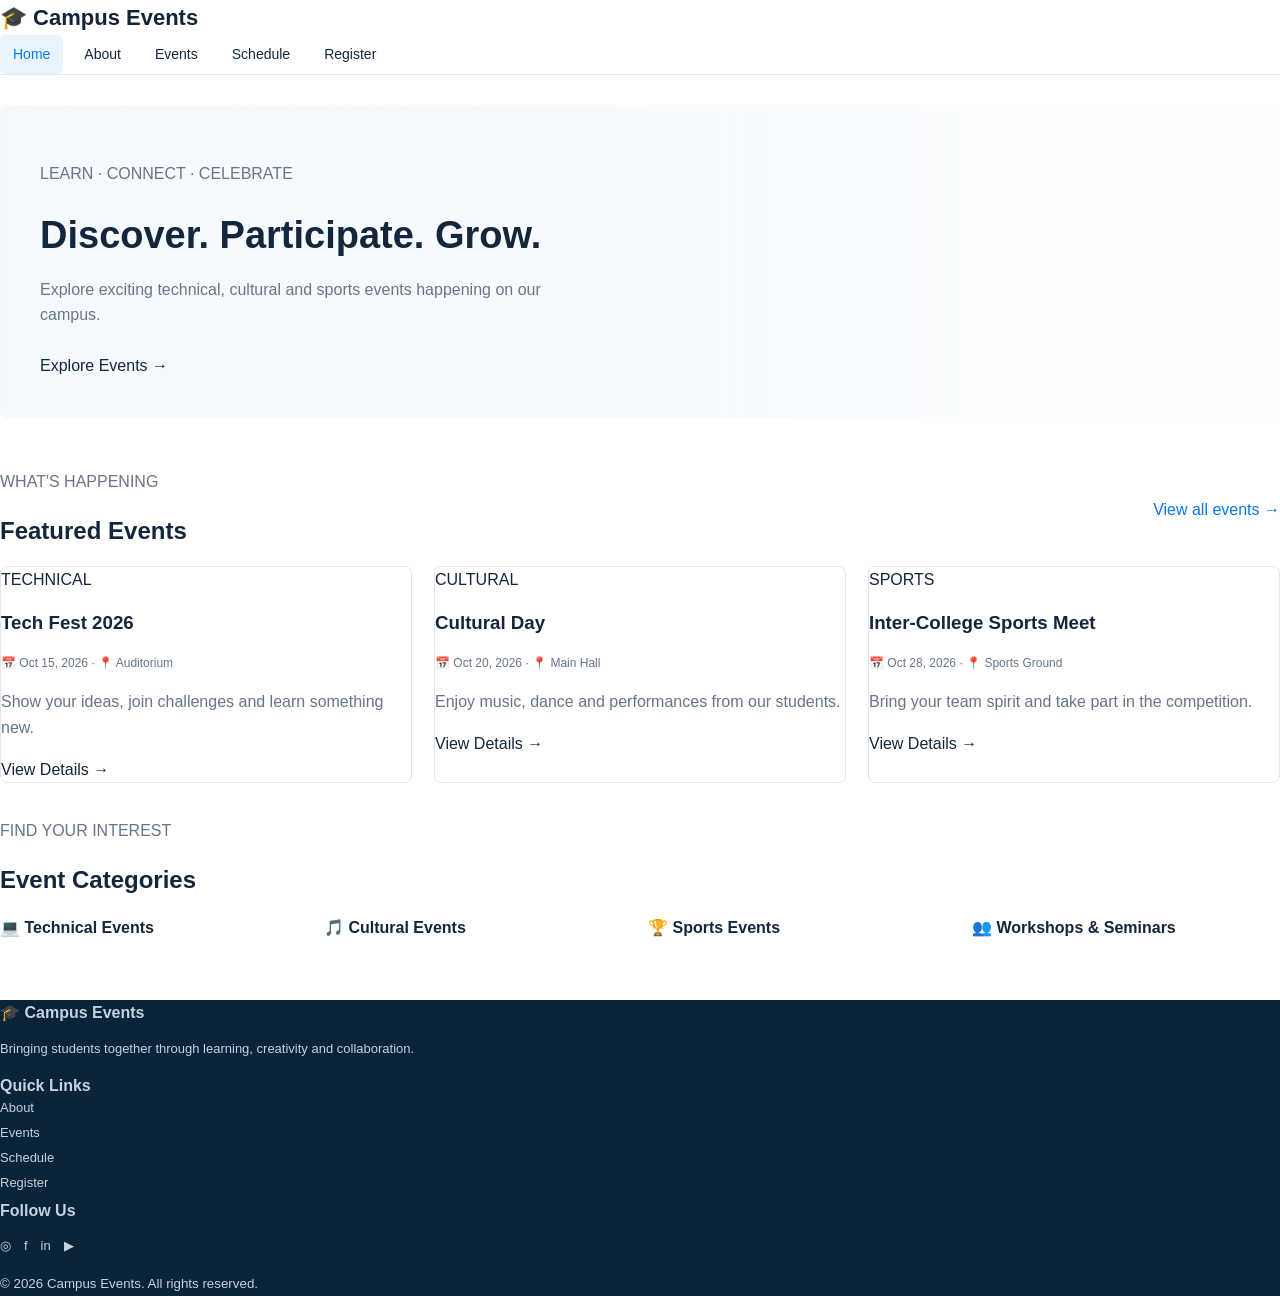
<file: campus.html>
<!DOCTYPE html>
<html lang="en">
<head>
    <meta charset="UTF-8">
    <meta name="viewport" content="width=device-width, initial-scale=1.0">
    <title>Campus Events | Home</title>
    <link rel="stylesheet" href="style.css">
</head>
<body>
    <header class="site-header">
        <a class="logo" href="index.html">
            🎓 Campus <span>Events</span>
        </a>

        <nav>
            <a class="active" href="index.html">Home</a>
            <a href="about.html">About</a>
            <a href="events.html">Events</a>
            <a href="schedule.html">Schedule</a>
            <a href="register.html">Register</a>
        </nav>
    </header>

    <main>
        <section class="hero">
            <div class="hero-content">
                <p class="eyebrow">LEARN · CONNECT · CELEBRATE</p>

                <h1>Discover. Participate. Grow.</h1>

                <p>
                    Explore exciting technical, cultural and sports
                    events happening on our campus.
                </p>

                <a class="button" href="events.html">
                    Explore Events →
                </a>
            </div>
        </section>

        <section class="section">
            <div class="section-heading">
                <div>
                    <p class="eyebrow">WHAT'S HAPPENING</p>
                    <h2>Featured Events</h2>
                </div>

                <a href="events.html">View all events →</a>
            </div>

            <div class="event-grid">
                <article class="event-card">
                    <div class="event-image tech-image">
                        <span>TECHNICAL</span>
                    </div>

                    <div class="event-info">
                        <h3>Tech Fest 2026</h3>
                        <p class="event-meta">
                            📅 Oct 15, 2026 · 📍 Auditorium
                        </p>
                        <p>
                            Show your ideas, join challenges and
                            learn something new.
                        </p>
                        <a class="button small"
                           href="event-details.html">
                            View Details →
                        </a>
                    </div>
                </article>

                <article class="event-card">
                    <div class="event-image culture-image">
                        <span>CULTURAL</span>
                    </div>

                    <div class="event-info">
                        <h3>Cultural Day</h3>
                        <p class="event-meta">
                            📅 Oct 20, 2026 · 📍 Main Hall
                        </p>
                        <p>
                            Enjoy music, dance and performances
                            from our students.
                        </p>
                        <a class="button small"
                           href="event-details.html">
                            View Details →
                        </a>
                    </div>
                </article>

                <article class="event-card">
                    <div class="event-image sports-image">
                        <span>SPORTS</span>
                    </div>

                    <div class="event-info">
                        <h3>Inter-College Sports Meet</h3>
                        <p class="event-meta">
                            📅 Oct 28, 2026 · 📍 Sports Ground
                        </p>
                        <p>
                            Bring your team spirit and take part
                            in the competition.
                        </p>
                        <a class="button small"
                           href="event-details.html">
                            View Details →
                        </a>
                    </div>
                </article>
            </div>
        </section>

        <section class="section category-section">
            <p class="eyebrow">FIND YOUR INTEREST</p>
            <h2>Event Categories</h2>

            <div class="category-grid">
                <a href="events.html">
                    💻 <strong>Technical Events</strong>
                </a>
                <a href="events.html">
                    🎵 <strong>Cultural Events</strong>
                </a>
                <a href="events.html">
                    🏆 <strong>Sports Events</strong>
                </a>
                <a href="events.html">
                    👥 <strong>Workshops & Seminars</strong>
                </a>
            </div>
        </section>
    </main>

    <footer class="site-footer">
        <div>
            <strong>🎓 Campus Events</strong>
            <p>
                Bringing students together through learning,
                creativity and collaboration.
            </p>
        </div>

        <div>
            <strong>Quick Links</strong>
            <a href="about.html">About</a>
            <a href="events.html">Events</a>
            <a href="schedule.html">Schedule</a>
            <a href="register.html">Register</a>
        </div>

        <div>
            <strong>Follow Us</strong>
            <p>◎　f　in　▶</p>
        </div>

        <small>© 2026 Campus Events. All rights reserved.</small>
    </footer>
</body>
</html>
</file>
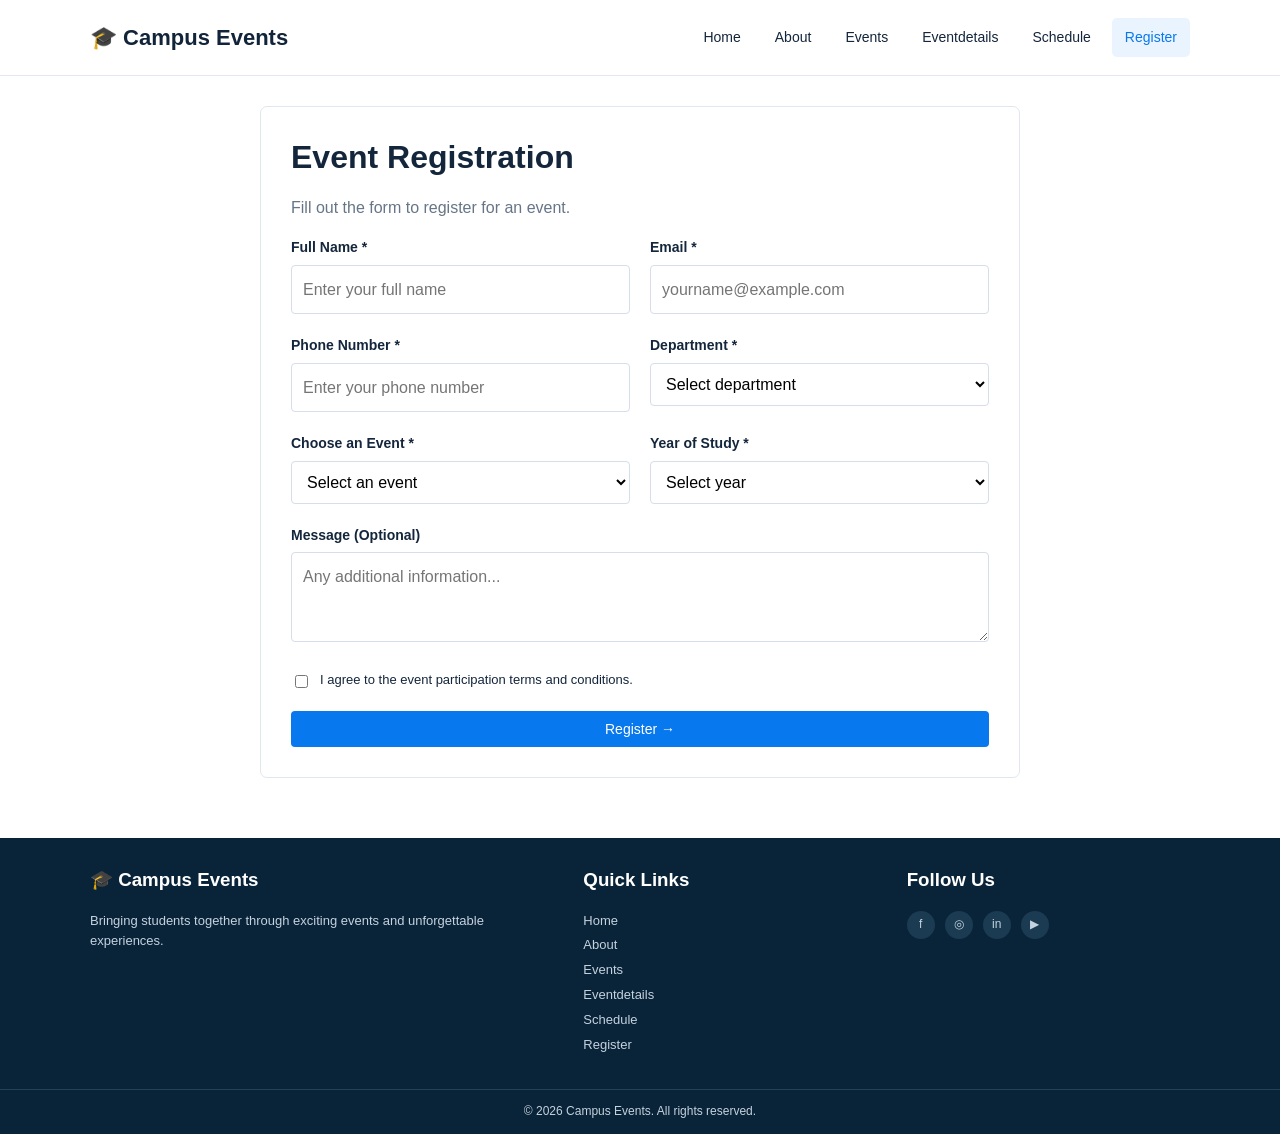
<file: register.html>
<!DOCTYPE html>
<html lang="en">
<head>
  <meta charset="UTF-8">
  <meta name="viewport" content="width=device-width, initial-scale=1.0">
  <title>Register | Campus Events</title>
  <link rel="stylesheet" href="style.css">
</head>

<body>
  <header>
    <div class="container header-content">
      <a href="index.html" class="logo">🎓 Campus Events</a>

      <nav aria-label="Main navigation">
        <a href="index.html">Home</a>
        <a href="about.html">About</a>
        <a href="events.html">Events</a>
        <a href="event-details.html">Eventdetails</a>
        <a href="schedule.html">Schedule</a>
        <a href="register.html" class="active" aria-current="page">
          Register
        </a>
      </nav>
    </div>
  </header>

  <main class="container">
    <section class="form-box">
      <h1 class="page-title">Event Registration</h1>
      <p>Fill out the form to register for an event.</p>

      <form id="registration-form">
        <div class="form-grid">
          <div class="form-group">
            <label for="full-name">Full Name *</label>
            <input
              type="text"
              id="full-name"
              name="fullName"
              placeholder="Enter your full name"
              autocomplete="name"
              required
            >
          </div>

          <div class="form-group">
            <label for="email">Email *</label>
            <input
              type="email"
              id="email"
              name="email"
              placeholder="yourname@example.com"
              autocomplete="email"
              required
            >
          </div>

          <div class="form-group">
            <label for="phone">Phone Number *</label>
            <input
              type="tel"
              id="phone"
              name="phone"
              placeholder="Enter your phone number"
              autocomplete="tel"
              required
            >
          </div>

          <div class="form-group">
            <label for="department">Department *</label>
            <select id="department" name="department" required>
              <option value="">Select department</option>
              <option>Computer Science</option>
              <option>Information Technology</option>
              <option>Electronics and Communication</option>
              <option>Electrical and Electronics</option>
              <option>Mechanical Engineering</option>
              <option>Civil Engineering</option>
              <option>Other</option>
            </select>
          </div>

          <div class="form-group">
            <label for="event-select">Choose an Event *</label>
            <select id="event-select" name="event" required>
              <option value="">Select an event</option>
              <option value="tech">Tech Fest 2026</option>
              <option value="cultural">Cultural Day</option>
              <option value="sports">Inter-College Sports Meet</option>
              <option value="ai">AI Workshop</option>
              <option value="photo">Photography Contest</option>
              <option value="career">Career Guidance Talk</option>
            </select>
          </div>

          <div class="form-group">
            <label for="year">Year of Study *</label>
            <select id="year" name="year" required>
              <option value="">Select year</option>
              <option>1st Year</option>
              <option>2nd Year</option>
              <option>3rd Year</option>
              <option>4th Year</option>
              <option>Postgraduate</option>
            </select>
          </div>

          <div class="form-group full-width">
            <label for="notes">Message (Optional)</label>
            <textarea
              id="notes"
              name="notes"
              placeholder="Any additional information..."
            ></textarea>
          </div>
        </div>

        <label class="checkbox-label">
          <input type="checkbox" name="terms" required>
          <span>
            I agree to the event participation terms and conditions.
          </span>
        </label>

        <button type="submit" class="btn submit-btn">
          Register →
        </button>

        <p
          id="registration-message"
          role="status"
          aria-live="polite"
          hidden
        ></p>
      </form>
    </section>
  </main>

  <footer>
    <div class="container footer-content">
      <div>
        <h3>🎓 Campus Events</h3>
        <p>
          Bringing students together through exciting events
          and unforgettable experiences.
        </p>
      </div>

      <div>
        <h3>Quick Links</h3>
        <a href="index.html">Home</a>
        <a href="about.html">About</a>
        <a href="events.html">Events</a>
        <a href="event-details.html">Eventdetails</a>
        <a href="schedule.html">Schedule</a>
        <a href="register.html">Register</a>
      </div>

      <div>
        <h3>Follow Us</h3>
        <div class="social-icons" aria-label="Social media placeholders">
          <span>f</span>
          <span>◎</span>
          <span>in</span>
          <span>▶</span>
        </div>
      </div>
    </div>

    <div class="copyright">
      © 2026 Campus Events. All rights reserved.
    </div>
  </footer>

  <script>
    const eventSelect = document.getElementById("event-select");

    const selectedEvent =
      new URLSearchParams(window.location.search).get("event");

    const validEvent = Array.from(eventSelect.options).some(
      option => option.value === selectedEvent
    );

    if (validEvent) {
      eventSelect.value = selectedEvent;
    }

    document.getElementById("registration-form")
      .addEventListener("submit", function (event) {
        event.preventDefault();

        if (!this.reportValidity()) {
          return;
        }

        const name = document.getElementById("full-name").value.trim();

        const eventName =
          eventSelect.options[eventSelect.selectedIndex].text;

        const message =
          document.getElementById("registration-message");

        message.textContent =
          "Thank you, " + name + "! Your demo registration for " +
          eventName + " is complete. " +
          "This demonstration has not sent or saved your information.";

        message.hidden = false;
        this.reset();
      });
  </script>
</body>
</html>
</file>
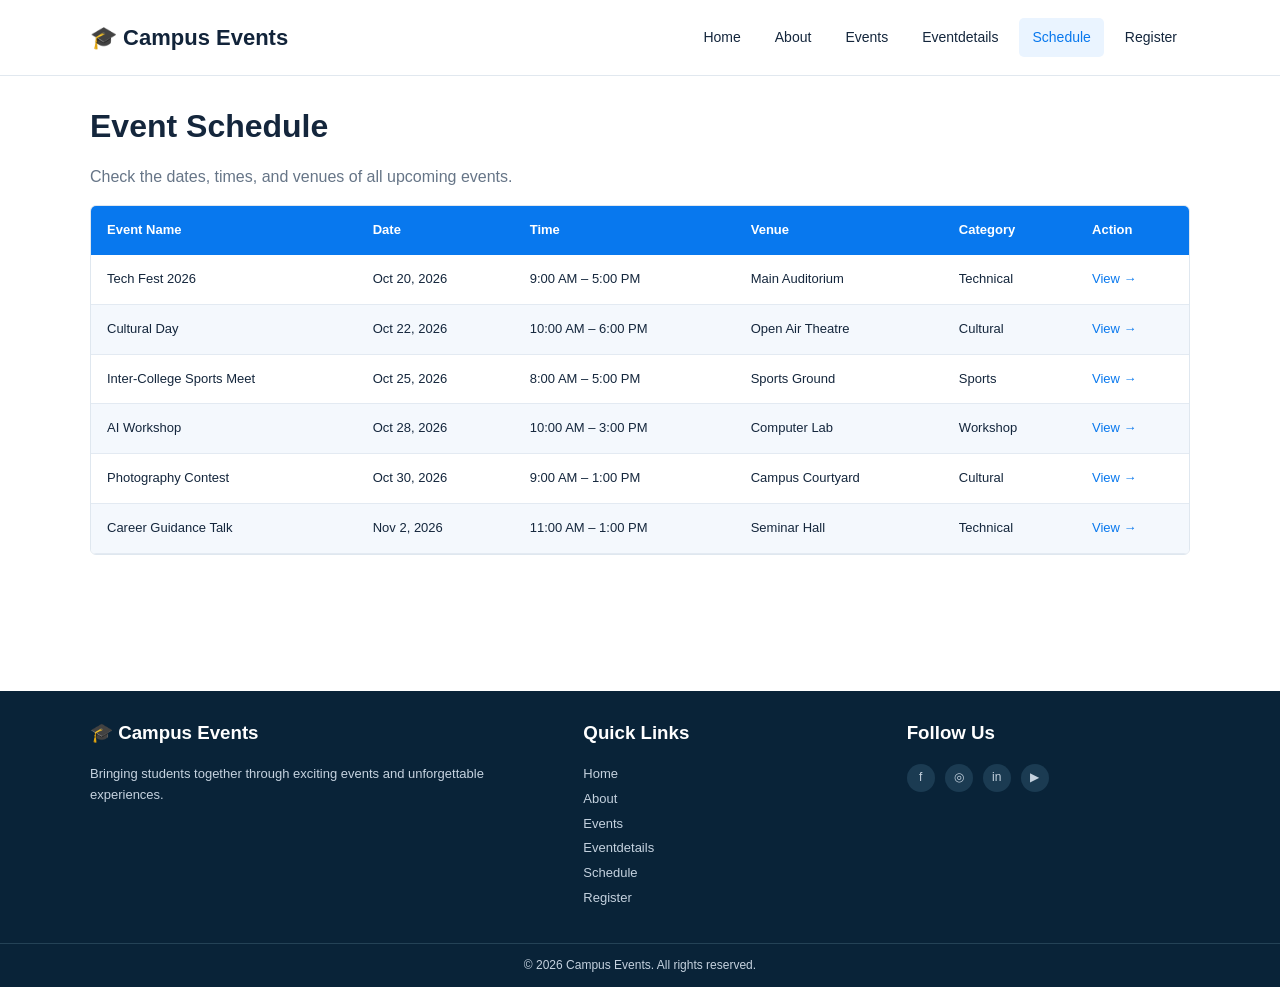
<file: schedule.html>
<!DOCTYPE html>
<html lang="en">
<head>
  <meta charset="UTF-8">
  <meta name="viewport" content="width=device-width, initial-scale=1.0">
  <title>Schedule | Campus Events</title>
  <link rel="stylesheet" href="style.css">
</head>

<body>
  <header>
    <div class="container header-content">
      <a href="index.html" class="logo">🎓 Campus Events</a>

      <nav aria-label="Main navigation">
        <a href="index.html">Home</a>
        <a href="about.html">About</a>
        
        <a href="events.html">Events</a>
        <a href="event-details.html">Eventdetails</a>
        <a href="schedule.html" class="active" aria-current="page">
          Schedule
        </a>
        <a href="register.html">Register</a>
      </nav>
    </div>
  </header>

  <main class="container">
    <h1 class="page-title">Event Schedule</h1>
    <p>Check the dates, times, and venues of all upcoming events.</p>

    <div class="table-wrapper">
      <table>
        <thead>
          <tr>
            <th scope="col">Event Name</th>
            <th scope="col">Date</th>
            <th scope="col">Time</th>
            <th scope="col">Venue</th>
            <th scope="col">Category</th>
            <th scope="col">Action</th>
          </tr>
        </thead>

        <tbody>
          <tr>
            <td>Tech Fest 2026</td>
            <td>Oct 20, 2026</td>
            <td>9:00 AM – 5:00 PM</td>
            <td>Main Auditorium</td>
            <td>Technical</td>
            <td>
              <a href="event-details.html?event=tech">View →</a>
            </td>
          </tr>

          <tr>
            <td>Cultural Day</td>
            <td>Oct 22, 2026</td>
            <td>10:00 AM – 6:00 PM</td>
            <td>Open Air Theatre</td>
            <td>Cultural</td>
            <td>
              <a href="event-details.html?event=cultural">View →</a>
            </td>
          </tr>

          <tr>
            <td>Inter-College Sports Meet</td>
            <td>Oct 25, 2026</td>
            <td>8:00 AM – 5:00 PM</td>
            <td>Sports Ground</td>
            <td>Sports</td>
            <td>
              <a href="event-details.html?event=sports">View →</a>
            </td>
          </tr>

          <tr>
            <td>AI Workshop</td>
            <td>Oct 28, 2026</td>
            <td>10:00 AM – 3:00 PM</td>
            <td>Computer Lab</td>
            <td>Workshop</td>
            <td>
              <a href="event-details.html?event=ai">View →</a>
            </td>
          </tr>

          <tr>
            <td>Photography Contest</td>
            <td>Oct 30, 2026</td>
            <td>9:00 AM – 1:00 PM</td>
            <td>Campus Courtyard</td>
            <td>Cultural</td>
            <td>
              <a href="event-details.html?event=photo">View →</a>
            </td>
          </tr>

          <tr>
            <td>Career Guidance Talk</td>
            <td>Nov 2, 2026</td>
            <td>11:00 AM – 1:00 PM</td>
            <td>Seminar Hall</td>
            <td>Technical</td>
            <td>
              <a href="event-details.html?event=career">View →</a>
            </td>
          </tr>
        </tbody>
      </table>
    </div>
  </main>

  <footer>
    <div class="container footer-content">
      <div>
        <h3>🎓 Campus Events</h3>
        <p>
          Bringing students together through exciting events
          and unforgettable experiences.
        </p>
      </div>

      <div>
        <h3>Quick Links</h3>
        <a href="index.html">Home</a>
        <a href="about.html">About</a>
        <a href="events.html">Events</a>
        <a href="event-details.html">Eventdetails</a>
        <a href="schedule.html">Schedule</a>
        <a href="register.html">Register</a>
      </div>

      <div>
        <h3>Follow Us</h3>
        <div class="social-icons" aria-label="Social media placeholders">
          <span>f</span>
          <span>◎</span>
          <span>in</span>
          <span>▶</span>
        </div>
      </div>
    </div>

    <div class="copyright">
      © 2026 Campus Events. All rights reserved.
    </div>
  </footer>
</body>
</html>
</file>
<file: style.css>
/* General styling */
* {
  box-sizing: border-box;
}

body {
  margin: 0;
  font-family: Arial, sans-serif;
  color: #14263c;
  background: #ffffff;
  line-height: 1.6;
}

.container {
  width: 90%;
  max-width: 1100px;
  margin: auto;
}

a {
  text-decoration: none;
  color: inherit;
}

h1,
h2,
h3 {
  line-height: 1.3;
}

p {
  color: #667587;
}

img {
  max-width: 100%;
}

main {
  min-height: 65vh;
  padding: 30px 0;
}

/* Header */
header {
  background: white;
  border-bottom: 1px solid #e1e8ef;
}

.header-content {
  display: flex;
  justify-content: space-between;
  align-items: center;
  gap: 20px;
  min-height: 75px;
}

.logo {
  font-size: 22px;
  font-weight: bold;
  color: #12243a;
}

nav {
  display: flex;
  flex-wrap: wrap;
  gap: 8px;
}

nav a {
  padding: 8px 13px;
  border-radius: 5px;
  font-size: 14px;
}

nav a:hover,
nav a.active {
  background: #eaf4ff;
  color: #0878ee;
}

/* Buttons */
.btn {
  display: inline-block;
  padding: 10px 20px;
  background: #0878ee;
  border: none;
  border-radius: 4px;
  color: white;
  font-size: 14px;
  text-align: center;
  cursor: pointer;
}

.btn:hover {
  background: #005fc6;
}

/* Home hero */
.hero {
  min-height: 310px;
  display: flex;
  align-items: center;
  padding: 40px;
  border-radius: 7px;

  background:
    linear-gradient(
      90deg,
      rgba(245, 250, 255, 0.97),
      rgba(245, 250, 255, 0.80) 45%,
      rgba(245, 250, 255, 0.08)
    ),
    url("https://images.unsplash.com/photo-1562774053-701939374585?auto=format&fit=crop&w=1400&q=85")
    center / cover;
}

.hero-content {
  max-width: 520px;
}

.hero h1 {
  font-size: 38px;
  margin: 0 0 15px;
}

.hero p {
  margin-bottom: 25px;
}

/* Section headings */
.section {
  margin-top: 35px;
}

.section-heading {
  display: flex;
  justify-content: space-between;
  align-items: center;
  gap: 15px;
}

.section-heading a,
.back-link {
  color: #0878ee;
}

.page-title {
  margin: 0 0 8px;
  font-size: 32px;
}

/* Event cards */
.event-grid {
  display: grid;
  grid-template-columns: repeat(3, 1fr);
  gap: 22px;
}

.event-card {
  border: 1px solid #e0e7ef;
  border-radius: 7px;
  overflow: hidden;
  background: white;
}

.event-card img {
  display: block;
  width: 100%;
  height: 175px;
  object-fit: cover;
}

.event-content {
  padding: 18px;
}

.event-content h3 {
  margin: 10px 0;
}

.event-content p {
  font-size: 13px;
}

.event-meta {
  font-size: 12px;
  color: #667587;
}

.badge {
  display: inline-block;
  padding: 3px 10px;
  border-radius: 20px;
  background: #e7f2ff;
  color: #0878ee;
  font-size: 12px;
}

.badge.cultural {
  background: #ffeaf0;
  color: #ba2858;
}

.badge.sports {
  background: #e3f7ec;
  color: #168452;
}

.badge.workshop {
  background: #fff3db;
  color: #a36c0a;
}

/* Categories */
.category-grid {
  display: grid;
  grid-template-columns: repeat(4, 1fr);
  gap: 16px;
}

.category {
  display: flex;
  align-items: center;
  gap: 14px;
  padding: 22px;
  border-radius: 6px;
  background: #edf6ff;
}

.category:nth-child(2) {
  background: #fff0f4;
}

.category:nth-child(3) {
  background: #edf9f2;
}

.category:nth-child(4) {
  background: #fff7e8;
}

.category-icon {
  font-size: 28px;
}

/* About page */
.about-banner {
  display: grid;
  grid-template-columns: 1fr 1fr;
  align-items: center;
  gap: 30px;
  padding: 30px;
  border-radius: 7px;
  background: #f1f7ff;
}

.about-banner img {
  width: 100%;
  height: 240px;
  object-fit: cover;
  border-radius: 6px;
}

.mission-grid {
  display: grid;
  grid-template-columns: repeat(3, 1fr);
  gap: 20px;
}

.mission-card {
  padding: 25px;
  text-align: center;
  background: #f0f7ff;
  border-radius: 6px;
}

.mission-card:nth-child(3) {
  background: #edf9f2;
}

.mission-icon {
  font-size: 32px;
}

/* Details page */
.details-layout {
  display: grid;
  grid-template-columns: 1.8fr 1fr;
  gap: 28px;
  margin-top: 25px;
}

.details-image {
  width: 100%;
  height: 300px;
  object-fit: cover;
  border-radius: 6px;
}

.info-box {
  align-self: start;
  padding: 25px;
  border-radius: 6px;
  background: #f0f7ff;
  border: 1px solid #dce8f5;
}

.info-box p {
  margin-bottom: 20px;
}

.info-box strong {
  color: #14263c;
}

.info-box .btn {
  width: 100%;
}

/* Schedule */
.table-wrapper {
  overflow-x: auto;
  border: 1px solid #dfe7ef;
  border-radius: 6px;
}

table {
  width: 100%;
  border-collapse: collapse;
  white-space: nowrap;
}

th,
td {
  padding: 14px 16px;
  text-align: left;
  font-size: 13px;
}

th {
  background: #0878ee;
  color: white;
}

td {
  border-bottom: 1px solid #e3eaf2;
}

tbody tr:nth-child(even) {
  background: #f4f8fd;
}

td a {
  color: #0878ee;
}

/* Registration */
.form-box {
  max-width: 760px;
  margin: auto;
  padding: 30px;
  border: 1px solid #dfe7ef;
  border-radius: 7px;
}

.form-grid {
  display: grid;
  grid-template-columns: 1fr 1fr;
  gap: 20px;
}

.form-group label {
  display: block;
  margin-bottom: 6px;
  font-size: 14px;
  font-weight: bold;
}

input,
select,
textarea {
  width: 100%;
  padding: 11px;
  border: 1px solid #d5deea;
  border-radius: 4px;
  font: inherit;
  background: white;
}

input:focus,
select:focus,
textarea:focus {
  outline: 2px solid #d9ecff;
  border-color: #0878ee;
}

.full-width {
  grid-column: 1 / -1;
}

textarea {
  min-height: 90px;
  resize: vertical;
}

.checkbox-label {
  display: flex;
  gap: 9px;
  align-items: flex-start;
  margin: 20px 0;
  font-size: 13px;
}

.checkbox-label input {
  width: auto;
  margin-top: 5px;
}

.submit-btn {
  width: 100%;
}

#registration-message {
  padding: 12px;
  margin-top: 18px;
  background: #e8f8ee;
  color: #176b40;
  border-radius: 4px;
}

/* Footer */
footer {
  margin-top: 30px;
  background: #092338;
  color: #c5d2df;
}

.footer-content {
  display: grid;
  grid-template-columns: 1.6fr 1fr 1fr;
  gap: 40px;
  padding: 30px 0;
}

footer h3 {
  color: white;
  margin-top: 0;
}

footer p {
  color: #c5d2df;
  font-size: 13px;
}

footer a {
  display: block;
  font-size: 13px;
  margin-bottom: 4px;
}

.social-icons {
  display: flex;
  gap: 10px;
}

.social-icons span {
  width: 28px;
  height: 28px;
  display: inline-flex;
  align-items: center;
  justify-content: center;
  border-radius: 50%;
  background: #1b3b52;
  font-size: 12px;
}

.copyright {
  border-top: 1px solid #244256;
  padding: 12px;
  text-align: center;
  font-size: 12px;
}

/* Responsive layout */
@media (max-width: 800px) {
  .header-content {
    flex-direction: column;
    padding: 15px 0;
    gap: 12px;
  }

  nav {
    justify-content: center;
  }

  .event-grid,
  .category-grid {
    grid-template-columns: repeat(2, 1fr);
  }

  .about-banner,
  .details-layout {
    grid-template-columns: 1fr;
  }
}

@media (max-width: 540px) {
  .event-grid,
  .mission-grid,
  .form-grid,
  .footer-content {
    grid-template-columns: 1fr;
  }

  .hero {
    padding: 28px 20px;
  }

  .hero h1 {
    font-size: 30px;
  }

  .category {
    padding: 15px 10px;
    gap: 8px;
    font-size: 13px;
  }

  .full-width {
    grid-column: auto;
  }

  .form-box,
  .about-banner {
    padding: 20px;
  }

  nav a {
    padding: 6px 9px;
    font-size: 12px;
  }
}
</file>
